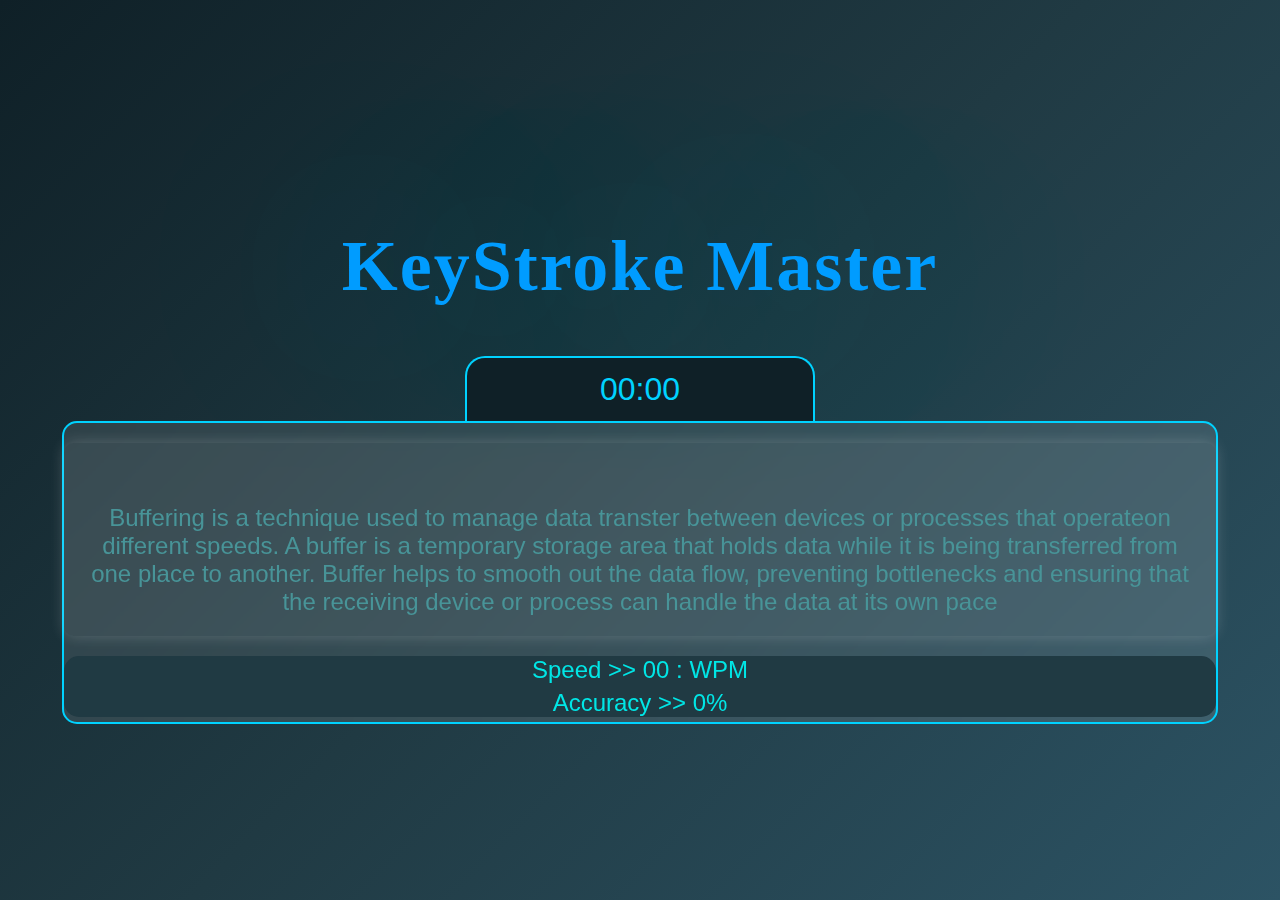
<file: index.html>
<!DOCTYPE html>
<html lang="en">
<head>
    <meta charset="UTF-8">
    <meta name="viewport" content="width=device-width, initial-scale=1.0">
    <title>KeyStroke Master</title>
    <link rel="stylesheet" href="style.css">
</head>
<body>
    <div class="app"><h1>KeyStroke Master</h1>
        <div class="timer">
            <span id="min">00:00</span>
        </div>
    <div class="container">
        
 <div class="writingPad">
            <input type="text" id="corpus" placeholder="Start Typing Here..." autocomplete="off"/>
            <div id="panel"></div>
        </div>
        
        <div class="scoreboard">
            <p id="speed">Speed >> 00 : WPM</p>
            <p id="accuracy">Accuracy >> 0%</p>
        </div>
    </div></div>
</body>
<script src="main.js"></script>
</html>
</file>
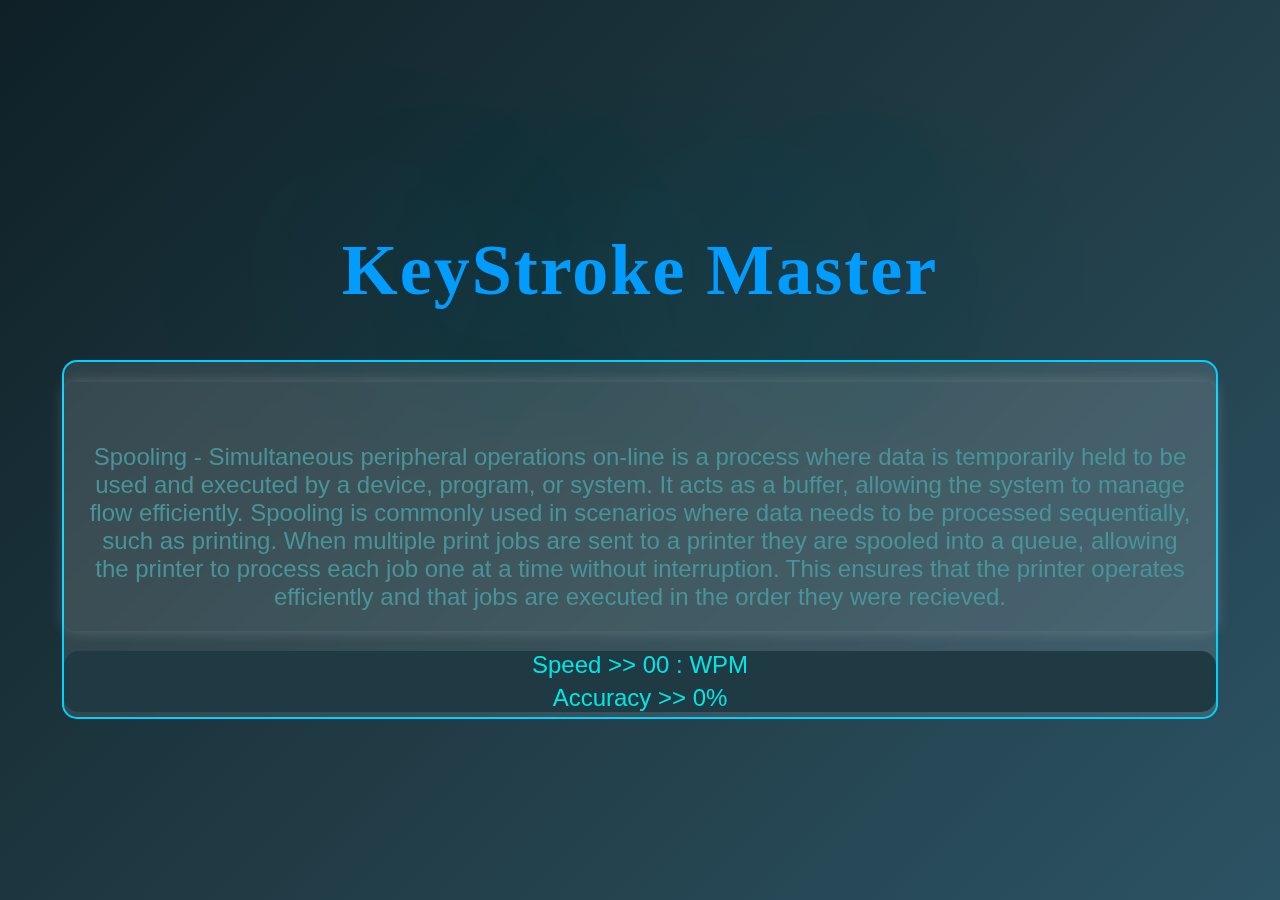
<file: TypingMaster/index.html>
<!DOCTYPE html>
<html lang="en">
<head>
    <meta charset="UTF-8">
    <meta name="viewport" content="width=device-width, initial-scale=1.0">
    <title>Typing Maestro</title>
    <link rel="stylesheet" href="style.css">
</head>
<body>
    <div class="app"><h1>KeyStroke Master</h1>
    <div class="container">
        
 <div class="writingPad">
            <input type="text" id="corpus" placeholder="Start Typing Here..." autocomplete="off"/>
            <div id="panel"></div>
        </div>
        
        <div class="scoreboard">
            <p id="speed">Speed >> 00 : WPM</p>
            <p id="accuracy">Accuracy >> 0%</p>
        </div>
    </div></div>
</body>
<script src="main.js"></script>
</html>
</file>
<file: style.css>
/* Global styles */
body{
    margin: 0;
    padding: 0;
    height: 100vh;
    width: 100vw;
    font-family: 'Roboto', sans-serif;
    background: linear-gradient(135deg, #0f2027, #203a43, #2c5364);
    color: #fff;
    display: flex;
    justify-content: center;
    align-items: center;}
.app {
    display: flex;
    flex-direction: column;
    justify-content: center;
    align-items: center;
}
h1{
    text-align: center;
    color:#009cff;
    letter-spacing: 2px;
    text-shadow: 0 0 199px #0092aa;
    font-family:fantasy;
    font-size: 4.5rem;
}

.container {
    position: relative;
    width: 90%;
    height: auto;
    text-align: center;
    border: 2px solid #00d2ff;
    border-radius: 15px;
    background: rgba(255, 255, 255, 0.1);
    backdrop-filter: blur(10px);
}

.background {
    position: absolute;
    bottom: 0;
    top:0;
    left: 0;
    z-index: -1;
    width: 100%;
    height: 100%;
}

.writingPad {
    margin: 20px auto;
    padding: 20px;
    border-radius: 10px;
    background: rgba(255, 255, 255, 0.05);
    box-shadow: 0px 0px 15px rgba(255, 255, 255, 0.2);

}
.timer{
    border: 2px solid #00d2ff;
    border-bottom: none;
    border-radius: 20px 20px 0px 0px;
    width:25%;
    padding: 1%;
    text-align: center;
    background-color: #0f2027;
}
#min{
    color:#00d2ff;
    font-size: 2rem;

}
input#corpus {
    opacity:0
}


#panel {
    margin-top: 20px;

    color: #489498;
    text-shadow: 0px 0px 5px #d2f00f;
    height: 100%;
}

.scoreboard {
    margin-top: 20px;
    font-size: 18px;
    color: #00e6e6;
    position: sticky;
    bottom: 0;
    background-color:#203a43;
    font-size: 150%;
    border-radius: 15px;
}

.scoreboard p {
    margin: 5px 0;
}


.true{
    color: white;

}

.false{
    color: #ff4277;
}

#corpus{
    opacity: 0;
    text-shadow: none;
}

#panel{
    font-size:x-large;
    text-shadow: none;

}
</file>
<file: TypingMaster/style.css>
/* Global styles */
body{
    margin: 0;
    padding: 0;
    height: 100vh;
    width: 100vw;
    font-family: 'Roboto', sans-serif;
    background: linear-gradient(135deg, #0f2027, #203a43, #2c5364);
    color: #fff;
    display: flex;
    justify-content: center;
    align-items: center;}
.app {
    display: flex;
    flex-direction: column;
    justify-content: center;
    align-items: center;
}
h1{
    text-align: center;
    color:#009cff;
    letter-spacing: 2px;
    text-shadow: 0 0 199px #0092aa;
    font-family:fantasy;
    font-size: 4.5rem;
}

.container {
    position: relative;
    width: 90%;
    height: auto;
    text-align: center;
    border: 2px solid #00d2ff;
    border-radius: 15px;
    background: rgba(255, 255, 255, 0.1);
    backdrop-filter: blur(10px);
}

.background {
    position: absolute;
    bottom: 0;
    top:0;
    left: 0;
    z-index: -1;
    width: 100%;
    height: 100%;
}

.writingPad {
    margin: 20px auto;
    padding: 20px;
    border-radius: 10px;
    background: rgba(255, 255, 255, 0.05);
    box-shadow: 0px 0px 15px rgba(255, 255, 255, 0.2);

}

input#corpus {
    opacity:0
}


#panel {
    margin-top: 20px;

    color: #489498;
    text-shadow: 0px 0px 5px #d2f00f;
    height: 100%;
}

.scoreboard {
    margin-top: 20px;
    font-size: 18px;
    color: #00e6e6;
    position: sticky;
    bottom: 0;
    background-color:#203a43;
    font-size: 150%;
    border-radius: 15px;
}

.scoreboard p {
    margin: 5px 0;
}


.true{
    color: white;

}

.false{
    color: #ff4277;
}

#corpus{
    opacity: 0;
    text-shadow: none;
}

#panel{
    font-size:x-large;
    text-shadow: none;

}
</file>
